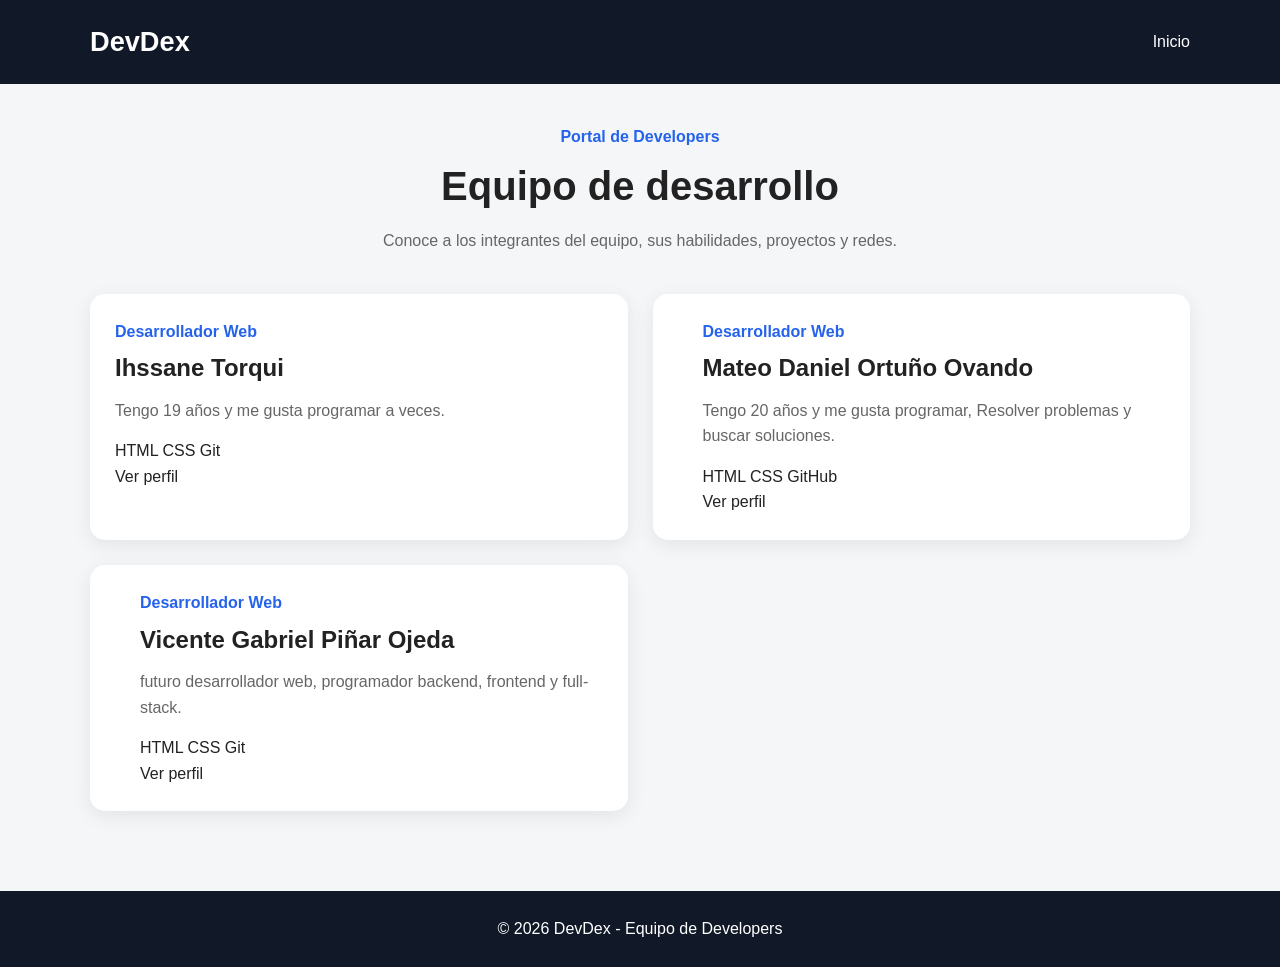
<file: index.html>
<!DOCTYPE html>
<html lang="es">

<head>
    <meta charset="UTF-8">
    <meta name="viewport" content="width=device-width, initial-scale=1.0">

    <title>DevDex | Equipo de Developers</title>

    <!-- CSS principal -->
    <link rel="stylesheet" href="css/main.css">

    <!-- Componentes -->
    <link rel="stylesheet" href="css/components.css">
</head>

<body>

    <!-- CABECERA -->
    <header class="site-header">

        <div class="container">

            <a href="index.html" class="logo">
                DevDex
            </a>

            <nav class="main-nav">
                <a href="index.html">Inicio</a>
            </nav>

        </div>

    </header>


    <!-- CONTENIDO PRINCIPAL -->
    <main class="container">

        <section class="dashboard">

            <div class="dashboard-header">
                <p class="profile-role">Portal de Developers</p>

                <h1>Equipo de desarrollo</h1>

                <p>
                    Conoce a los integrantes del equipo,
                    sus habilidades, proyectos y redes.
                </p>
            </div>


            <!-- TARJETAS DE DESARROLLADORES -->
            <div class="developer-grid">


                <!-- TARJETA DE IHSSANE -->
                
                <article  class="developer-card">
                    <div class="developer-info">

                        <p class="profile-role">
                            Desarrollador Web
                        </p>

                        <h2>
                            <a href="profiles\ihssane.html">Ihssane Torqui</a>
                        </h2>

                        <p>
                            Tengo 19 años y me gusta programar a veces.
                        </p>

                        <div class="skills-list">
                            <span class="badge">HTML</span>
                            <span class="badge">CSS</span>
                            <span class="badge">Git</span>
                        </div>

                        <a href="profiles/ihssane.html"
                           class="btn">
                            Ver perfil
                        </a>

                    </div>

                </article>


                <!-- SEGUNDO DESARROLLADOR -->
                <article class="developer-card">

                    <div class="developer-avatar">
                     
                    </div>

                    <div class="developer-info">

                        <p class="profile-role">
                            Desarrollador Web
                        </p>

                        <h2>
                            <a href="profiles\mateo-ortuño.html">Mateo Daniel Ortuño Ovando</a>
                        </h2>

                        <p>
                            Tengo 20 años y me gusta programar, Resolver problemas
                            y buscar soluciones.
                        </p>

                        <div class="skills-list">
                            <span class="badge">HTML</span>
                            <span class="badge">CSS</span>
                            <span class="badge">GitHub</span>
                        </div>

                        <a href="profiles/mateo-ortuño.html"
                           class="btn">
                            Ver perfil
                        </a>

                    </div>

                </article>


                <!-- TERCER DESARROLLADOR -->
                <article class="developer-card">

                    <div class="developer-avatar">
            
                    </div>

                    <div class="developer-info">

                        <p class="profile-role">
                            Desarrollador Web
                        </p>

                        <h2>
                            <a href="profiles/vicente.html">Vicente Gabriel Piñar Ojeda</a>
                        </h2>

                        <p>
                            futuro desarrollador web, programador backend, frontend
                            y full-stack.
                        </p>

                        <div class="skills-list">
                            <span class="badge">HTML</span>
                            <span class="badge">CSS</span>
                            <span class="badge">Git</span>
                        </div>

                        <a href="profiles/vicente.html"
                           class="btn">
                            Ver perfil
                        </a>

                    </div>

                </article>
            </div>

        </section>

    </main>


    <!-- PIE DE PÁGINA -->
    <footer class="site-footer">

        <p>
            &copy; 2026 DevDex - Equipo de Developers
        </p>

    </footer>

</body>

</html>
</file>
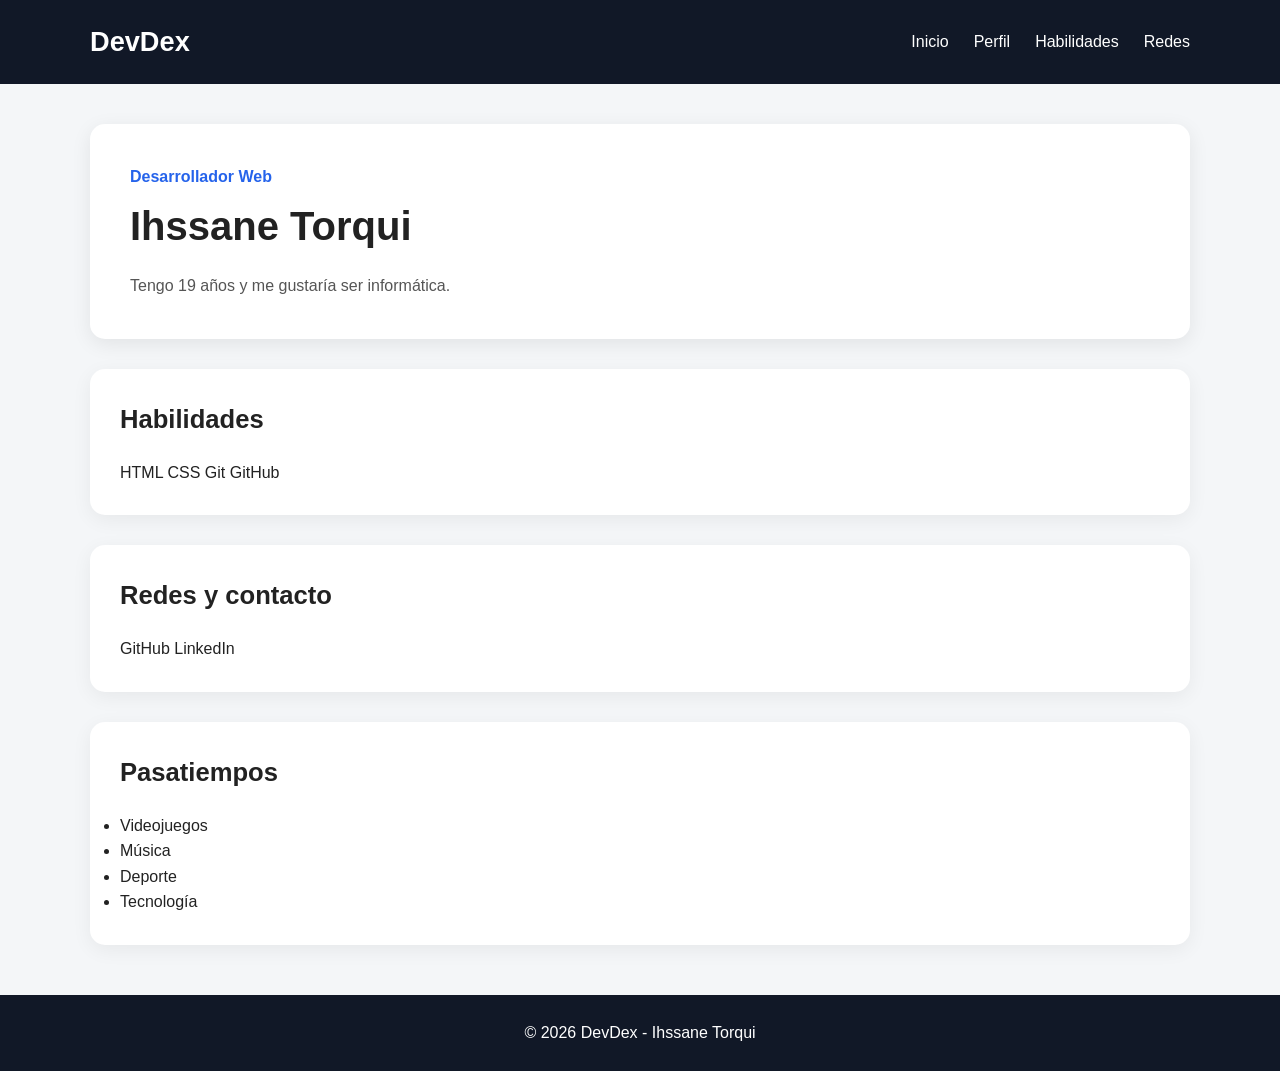
<file: profiles/ihssane.html>
<!DOCTYPE html>
<html lang="es">

<head>
    <meta charset="UTF-8">
    <meta name="viewport" content="width=device-width, initial-scale=1.0">

    <title>Perfil | Ihssane Torqui</title>

    <!-- CSS global -->
    <link rel="stylesheet" href="../css/main.css">

    <!-- CSS de componentes -->
    <link rel="stylesheet" href="../css/components.css">

    <link rel="stylesheet" href="../styles/ihssane.css">
</head>

<body>

    <header class="site-header">
        <div class="container">
            <a href="../index.html" class="logo">DevDex</a>

            <nav class="main-nav">
                <a href="../index.html">Inicio</a>
                <a href="#perfil">Perfil</a>
                <a href="#habilidades">Habilidades</a>
                <a href="#redes">Redes</a>
            </nav>
        </div>
    </header>

    <main class="container">

        <!-- PERFIL -->
        <section id="perfil" class="profile-header">

            <div class="profile-info">
                <p class="profile-role">Desarrollador Web</p>

                <h1>Ihssane Torqui</h1>

                <p class="profile-description">
                    Tengo 19 años y me gustaría ser informática.
                </p>
            </div>

        </section>

        <!-- HABILIDADES -->
        <section id="habilidades" class="section">

            <h2>Habilidades</h2>

            <div class="skills-list">
                <span class="badge">HTML</span>
                <span class="badge">CSS</span>
                <span class="badge">Git</span>
                <span class="badge">GitHub</span>
            </div>

        </section>

        <!-- REDES -->
        <section id="redes" class="section">

            <h2>Redes y contacto</h2>

            <div class="social-links">
                <a href="https://github.com/" class="btn" target="_blank">
                    GitHub
                </a>

                <a href="#" class="btn" target="_blank">
                    LinkedIn
                </a>
            </div>

        </section>

        <!-- PASATIEMPOS -->
        <section class="section">

            <h2>Pasatiempos</h2>

            <ul class="hobbies-list">
                <li>Videojuegos</li>
                <li>Música</li>
                <li>Deporte</li>
                <li>Tecnología</li>
            </ul>

        </section>

    </main>

    <footer class="site-footer">
        <p>&copy; 2026 DevDex - Ihssane Torqui</p>
    </footer>

</body>
</html>
</file>
<file: css/main.css>
/* =========================================
   DEVDEX - ESTILOS GLOBALES
   ========================================= */

/* ---------- RESET ---------- */

* {
    margin: 0;
    padding: 0;
    box-sizing: border-box;
}

html {
    scroll-behavior: smooth;
}

body {
    font-family: Arial, Helvetica, sans-serif;
    background-color: #f4f6f8;
    color: #222;
    line-height: 1.6;
}

/* ---------- ELEMENTOS GENERALES ---------- */

a {
    color: inherit;
    text-decoration: none;
}

img {
    max-width: 100%;
    display: block;
}

.container {
    width: min(1100px, 90%);
    margin: 0 auto;
}

/* ---------- HEADER ---------- */

.site-header {
    background-color: #111827;
    color: white;
    padding: 20px 0;
    margin-bottom: 40px;
}

.site-header .container {
    display: flex;
    justify-content: space-between;
    align-items: center;
}

.logo {
    font-size: 1.7rem;
    font-weight: bold;
}

.main-nav {
    display: flex;
    gap: 25px;
}

.main-nav a {
    color: white;
    transition: color 0.3s ease;
}

.main-nav a:hover {
    color: #60a5fa;
}

/* ---------- PERFIL ---------- */

.profile-header {
    display: flex;
    align-items: center;
    gap: 40px;

    background-color: white;
    padding: 40px;
    border-radius: 15px;

    box-shadow: 0 5px 20px rgba(0, 0, 0, 0.08);
}

.profile-avatar img {
    width: 180px;
    height: 180px;
    object-fit: cover;
    border-radius: 50%;
}

.profile-role {
    color: #2563eb;
    font-weight: bold;
    margin-bottom: 5px;
}

.profile-info h1 {
    font-size: 2.5rem;
    margin-bottom: 15px;
}

.profile-description {
    max-width: 650px;
    color: #555;
}

/* ---------- SECCIONES ---------- */

.section {
    background-color: white;
    margin-top: 30px;
    padding: 30px;
    border-radius: 15px;

    box-shadow: 0 5px 20px rgba(0, 0, 0, 0.06);
}

.section h2 {
    margin-bottom: 20px;
    font-size: 1.6rem;
}

/* ---------- FOOTER ---------- */

.site-footer {
    margin-top: 50px;
    padding: 25px;
    text-align: center;

    background-color: #111827;
    color: white;
}

/* ---------- RESPONSIVE ---------- */

@media (max-width: 700px) {

    .site-header .container {
        flex-direction: column;
        gap: 15px;
    }

    .main-nav {
        gap: 15px;
        flex-wrap: wrap;
        justify-content: center;
    }

    .profile-header {
        flex-direction: column;
        text-align: center;
        padding: 25px;
    }

    .profile-info h1 {
        font-size: 2rem;
    }
}
</file>
<file: css/components.css>
/* =========================================
   DASHBOARD - TARJETAS DE DEVELOPERS
   ========================================= */

.dashboard {
    padding-bottom: 30px;
}

.dashboard-header {
    text-align: center;
    margin-bottom: 40px;
}

.dashboard-header h1 {
    font-size: 2.5rem;
    margin-bottom: 10px;
}

.dashboard-header p:last-child {
    color: #666;
}

/* GRID DE DESARROLLADORES */

.developer-grid {
    display: grid;
    grid-template-columns: repeat(2, 1fr);
    gap: 25px;
}

/* TARJETA */

.developer-card {
    display: flex;
    gap: 25px;

    padding: 25px;

    background-color: white;
    border-radius: 15px;

    box-shadow: 0 5px 20px rgba(0, 0, 0, 0.08);

    transition: transform 0.3s ease,
                box-shadow 0.3s ease;
}

.developer-card:hover {
    transform: translateY(-5px);

    box-shadow: 0 10px 25px rgba(0, 0, 0, 0.12);
}

/* FOTO */

.developer-avatar img {
    width: 110px;
    height: 110px;

    object-fit: cover;

    border-radius: 50%;
}

/* INFORMACIÓN */

.developer-info {
    flex: 1;
}

.developer-info h2 {
    margin-bottom: 10px;
}

.developer-info > p:not(.profile-role) {
    color: #666;
    margin-bottom: 15px;
}

/* BOTÓN */

.developer-info .btn {
    margin-top: 15px;
}

/* Efecto hover reutilizable para botones de tarjeta */
.btn {
    transition: transform 0.2s ease, box-shadow 0.2s ease;
}

.btn:hover {
    transform: translateY(-2px);
    box-shadow: 0 4px 12px rgba(0, 0, 0, 0.15);
}


/* RESPONSIVE */

@media (max-width: 800px) {

    .developer-grid {
        grid-template-columns: 1fr;
    }
}


@media (max-width: 550px) {

    .developer-card {
        flex-direction: column;
        text-align: center;
        align-items: center;
    }

    .developer-info .skills-list {
        justify-content: center;
    }

    .developer-info .btn {
        display: block;
    }
}
</file>
<file: styles/ihssane.css>
/* ========================================
   DEVDEX - PERFIL PERSONAL DE IHSSANE
   ======================================== */

.profile-page {
    padding-bottom: 60px;
}

.profile-page .profile-header {
    border-top: 4px solid var(--primary);
    background: linear-gradient(135deg, #ffffff 65%, #eef2ff);
}

.profile-page .profile-avatar img {
    border-color: #c7d2fe;
    box-shadow: 0 8px 24px rgba(99, 102, 241, 0.15);
}

.profile-page .profile-info h1 {
    color: #312e81;
    letter-spacing: -1px;
}

.profile-page .section {
    transition: border-color 0.2s ease;
}
</file>
